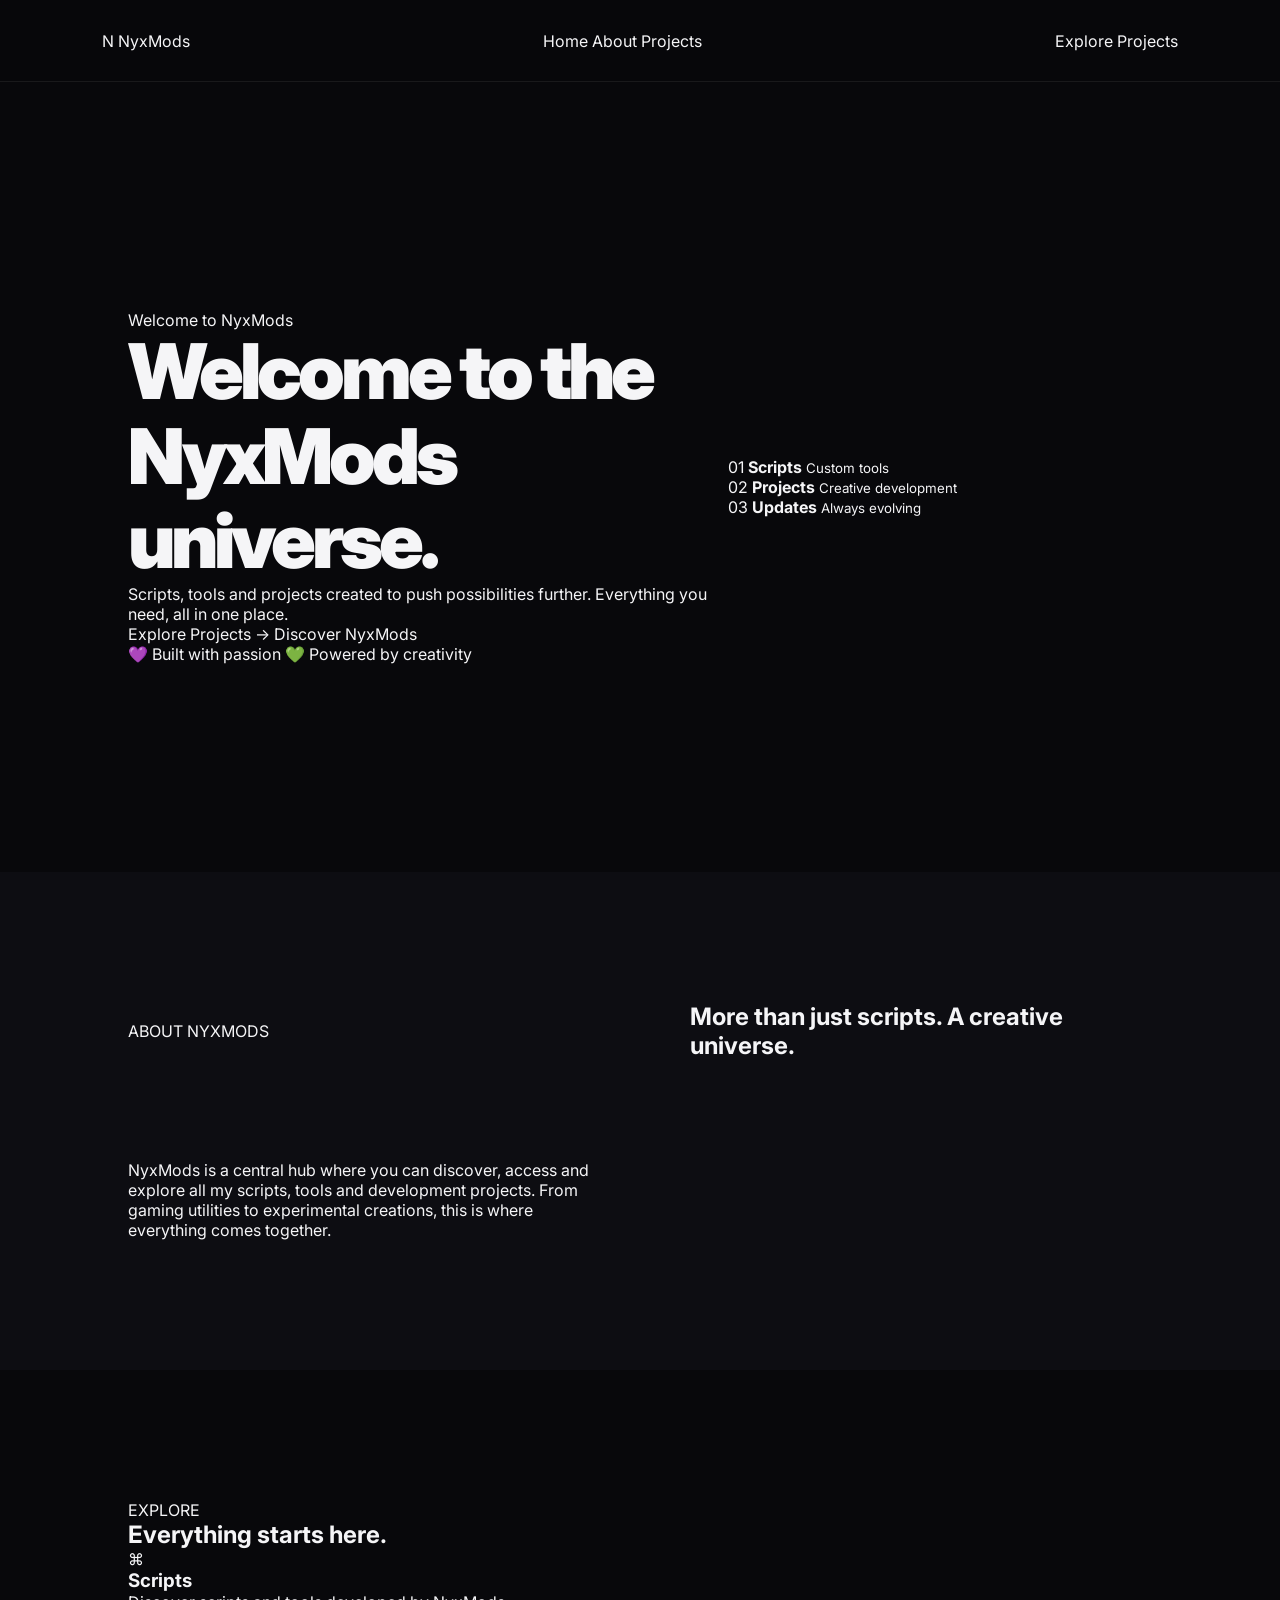
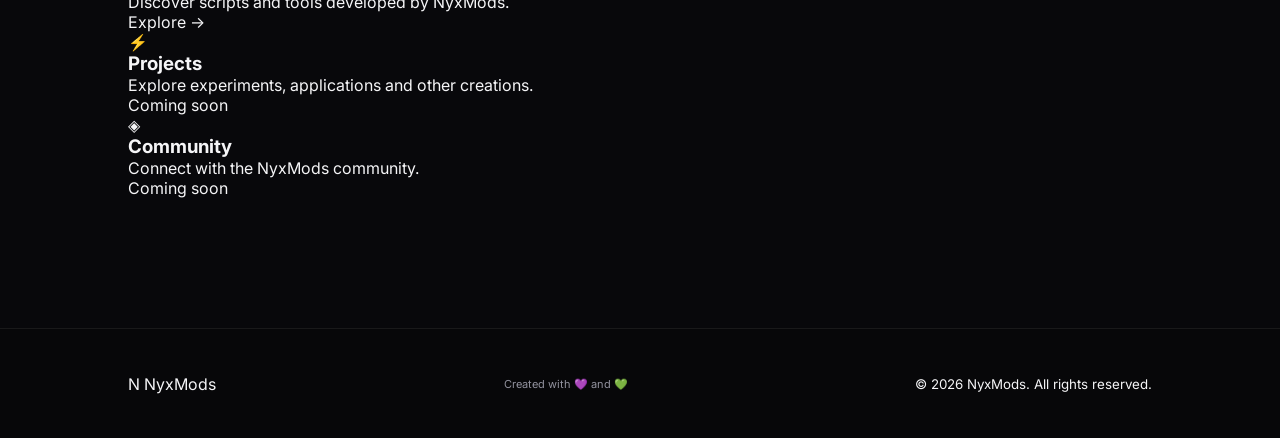
<file: Index.html>
<!DOCTYPE html>
<html lang="en">

<head>
    <meta charset="UTF-8">
    <meta name="viewport" content="width=device-width, initial-scale=1.0">

    <meta name="theme-color" content="#09090d">
    <meta name="description" content="NyxMods - Discover scripts, projects and tools.">

    <title>NyxMods — Universal Projects</title>

    <link rel="stylesheet" href="css/style.css">
</head>

<body>

    <!-- Navigation -->
    <header class="navbar">
        <a href="#" class="logo">
            <span class="logo-icon">N</span>
            <span>NyxMods</span>
        </a>

        <nav>
            <a href="#home">Home</a>
            <a href="#about">About</a>
            <a href="#projects">Projects</a>
        </nav>

        <a href="#projects" class="nav-button">
            Explore Projects
        </a>
    </header>


    <!-- Hero -->
    <main>

        <section class="hero" id="home">

            <div class="hero-glow"></div>

            <div class="hero-content">

                <div class="status">
                    <span class="status-dot"></span>
                    Welcome to NyxMods
                </div>

                <h1>
                    Welcome to the
                    <span>NyxMods</span>
                    universe.
                </h1>

                <p>
                    Scripts, tools and projects created to push
                    possibilities further. Everything you need,
                    all in one place.
                </p>

                <div class="hero-actions">
                    <a href="#projects" class="primary-button">
                        Explore Projects <span>→</span>
                    </a>

                    <a href="#about" class="secondary-button">
                        Discover NyxMods
                    </a>
                </div>

                <div class="hero-footer">
                    <span>💜 Built with passion</span>
                    <span>💚 Powered by creativity</span>
                </div>

            </div>

            <div class="hero-decoration">
                <div class="floating-card card-one">
                    <span>01</span>
                    <strong>Scripts</strong>
                    <small>Custom tools</small>
                </div>

                <div class="floating-card card-two">
                    <span>02</span>
                    <strong>Projects</strong>
                    <small>Creative development</small>
                </div>

                <div class="floating-card card-three">
                    <span>03</span>
                    <strong>Updates</strong>
                    <small>Always evolving</small>
                </div>
            </div>

        </section>


        <!-- About -->
        <section class="about section" id="about">

            <div class="section-label">ABOUT NYXMODS</div>

            <h2>
                More than just scripts.
                <span>A creative universe.</span>
            </h2>

            <p>
                NyxMods is a central hub where you can discover,
                access and explore all my scripts, tools and
                development projects.

                From gaming utilities to experimental creations,
                this is where everything comes together.
            </p>

        </section>


        <!-- Projects -->
        <section class="projects section" id="projects">

            <div class="section-label">EXPLORE</div>

            <h2>Everything starts here.</h2>

            <div class="project-grid">

                <article class="project-card">
                    <div class="project-icon">⌘</div>
                    <h3>Scripts</h3>
                    <p>Discover scripts and tools developed by NyxMods.</p>
                    <span>Explore →</span>
                </article>

                <article class="project-card">
                    <div class="project-icon">⚡</div>
                    <h3>Projects</h3>
                    <p>Explore experiments, applications and other creations.</p>
                    <span>Coming soon</span>
                </article>

                <article class="project-card">
                    <div class="project-icon">◈</div>
                    <h3>Community</h3>
                    <p>Connect with the NyxMods community.</p>
                    <span>Coming soon</span>
                </article>

            </div>

        </section>

    </main>


    <!-- Footer -->
    <footer>
        <div class="logo">
            <span class="logo-icon">N</span>
            NyxMods
        </div>

        <p>Created with 💜 and 💚</p>

        <small>© 2026 NyxMods. All rights reserved.</small>
    </footer>

    <script src="js/main.js"></script>

</body>
</html>
</file>
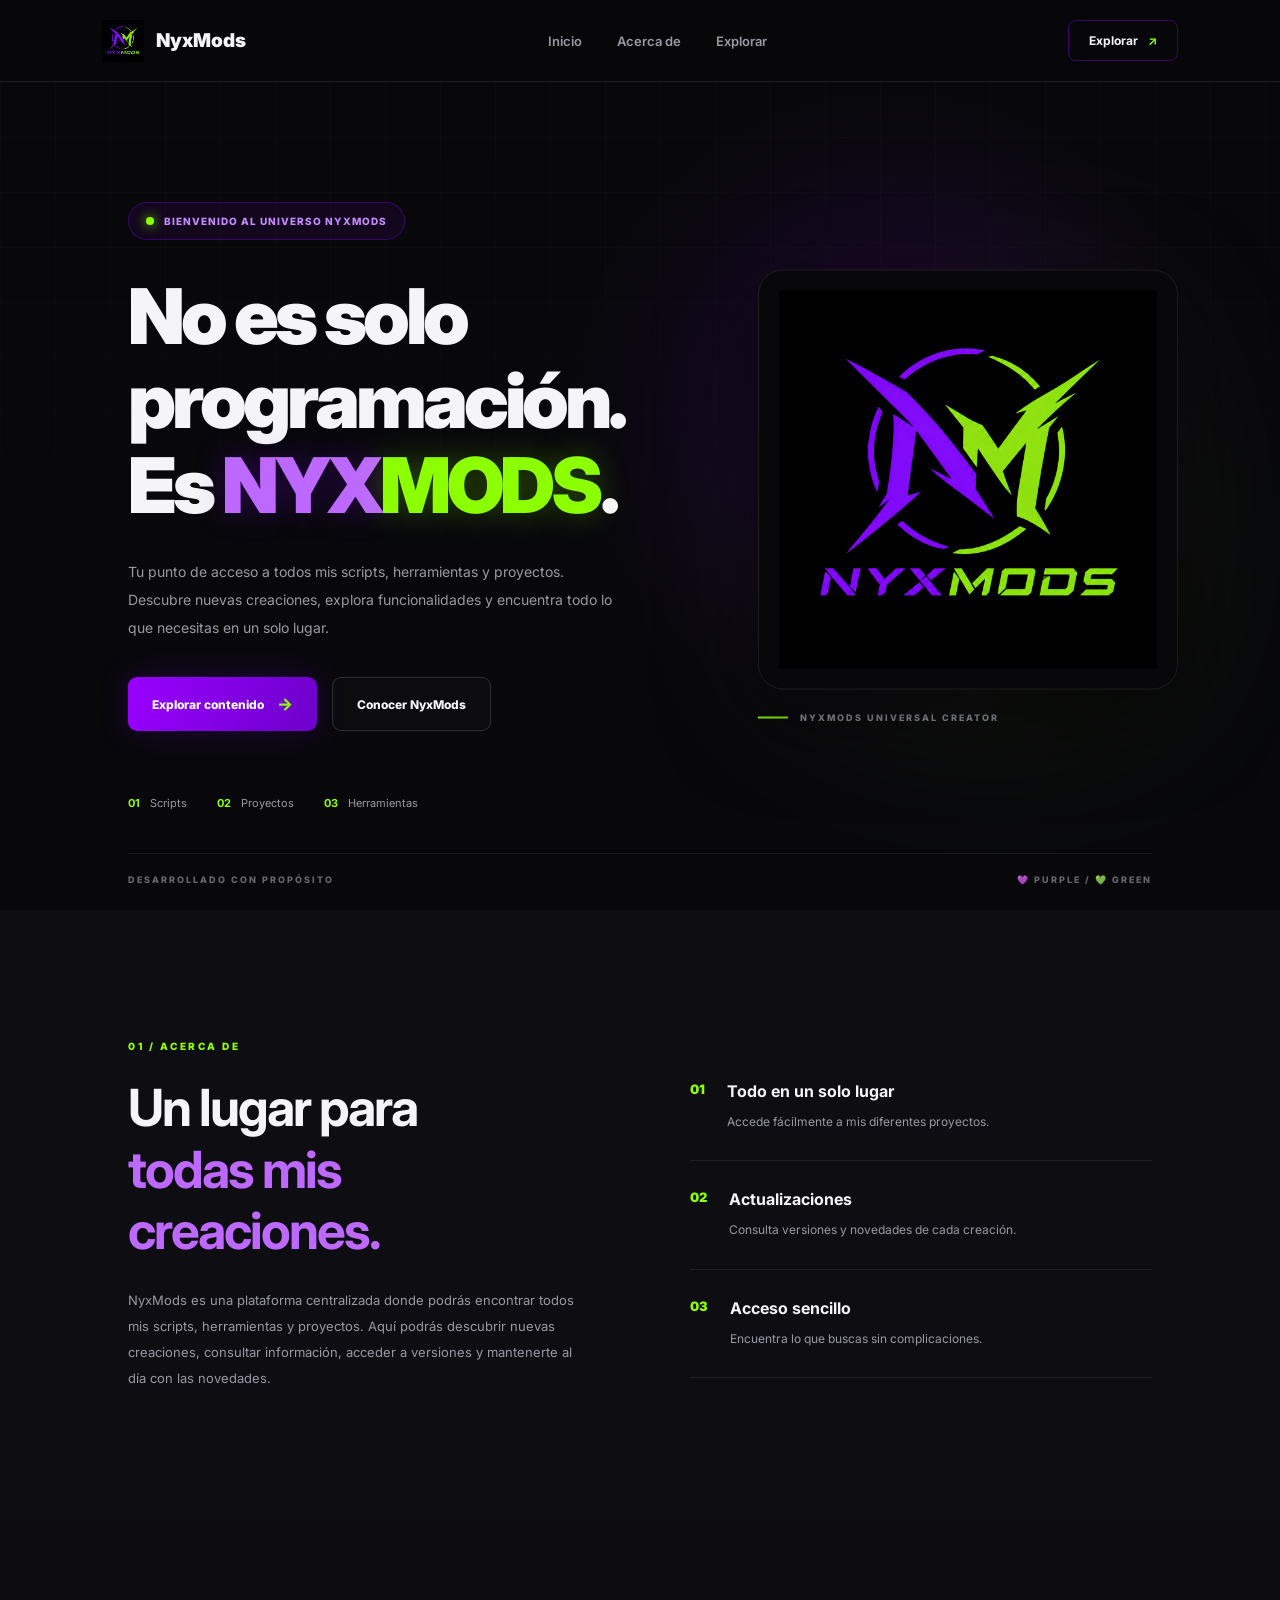
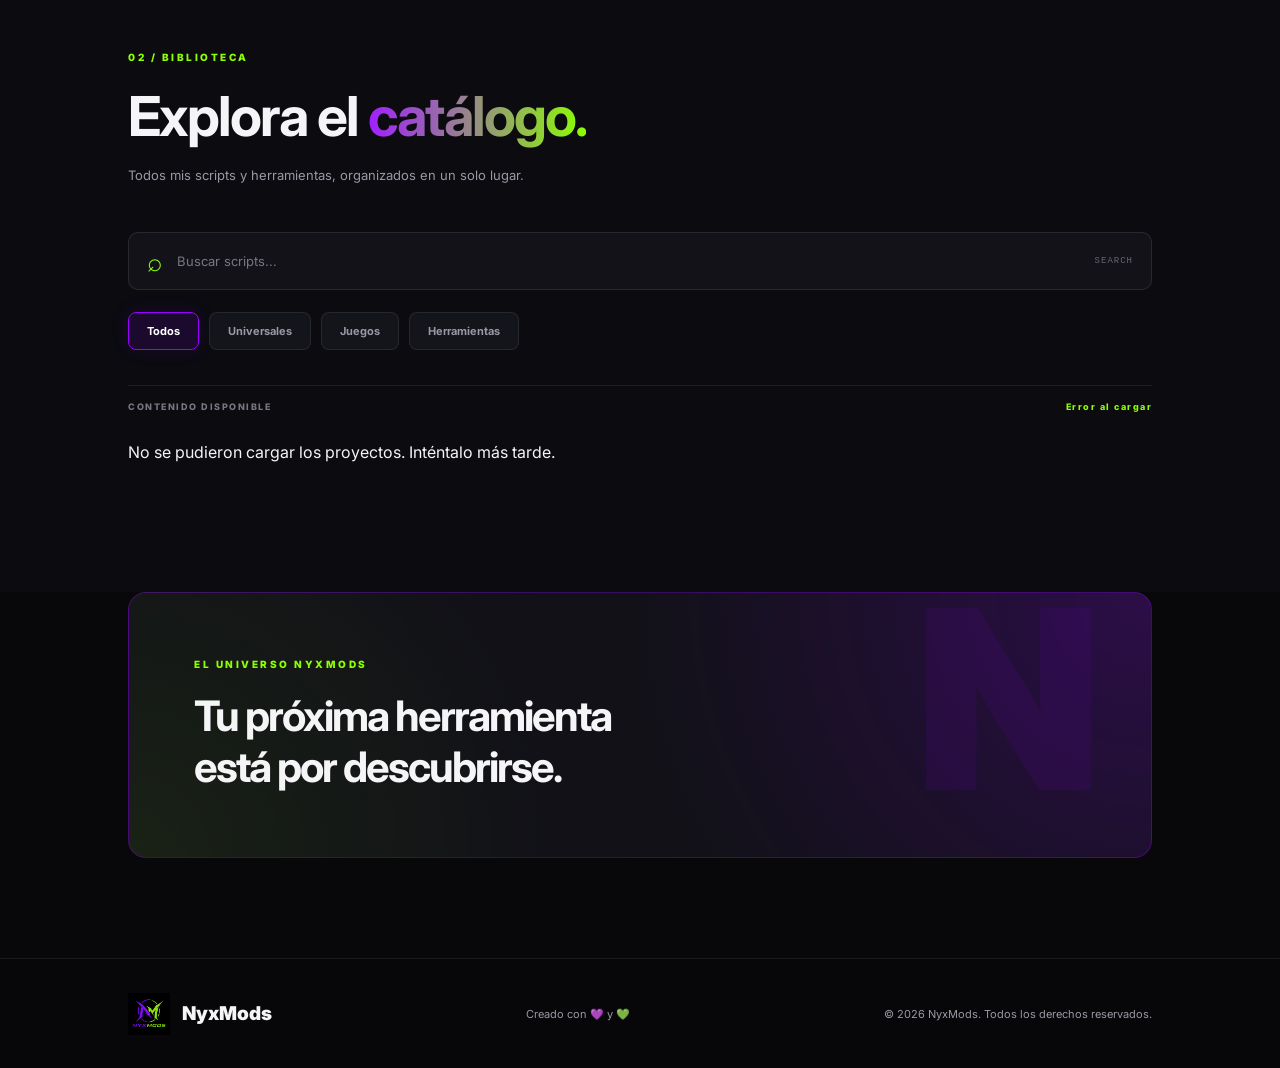
<file: index.html>
<!DOCTYPE html>
<html lang="es">

<head>
    <meta charset="UTF-8">
    <meta name="viewport" content="width=device-width, initial-scale=1.0">

    <meta name="theme-color" content="#08080b">
    <meta name="description" content="NyxMods: scripts, herramientas y proyectos en un solo lugar.">

    <title>NyxMods | Tu universo de proyectos</title>

    <link rel="stylesheet" href="css/style.css">
    <link rel="stylesheet" href="css/script-details.css">


<!-- Open Graph -->
<meta property="og:type" content="website">
<meta property="og:site_name" content="NyxMods">
<meta property="og:title" content="NyxMods | Script Developer">
<meta property="og:description" content="Scripts, herramientas y proyectos desarrollados por NyxMods. Explora todas mis creaciones en un solo lugar.">
<meta property="og:image" content="https://nyxmods000.github.io/NyxMods/assets/images/preview.png">
<meta property="og:url" content="https://nyxmods000.github.io/NyxMods/">

<!-- Twitter / X -->
<meta name="twitter:card" content="summary_large_image">
<meta name="twitter:title" content="NyxMods | Script Developer">
<meta name="twitter:description" content="Scripts, herramientas y proyectos desarrollados por NyxMods.">
<meta name="twitter:image" content="https://nyxmods000.github.io/NyxMods/assets/images/preview.png">


</head>

<body>

    <!-- NAVBAR -->
    <header class="navbar">

        <a href="#inicio" class="brand">
            <img src="assets/images/logo.png" alt="NyxMods">
            <span>NyxMods</span>
        </a>

        <nav class="nav-links">
            <a href="#inicio">Inicio</a>
            <a href="#acerca">Acerca de</a>
            <a href="#explorar">Explorar</a>
        </nav>

        <a href="#explorar" class="nav-cta">
            Explorar <span>↗</span>
        </a>

    </header>


    <main>

        <!-- HERO -->
        <section class="hero" id="inicio">

            <div class="hero-background"></div>
            <div class="hero-grid"></div>

            <div class="hero-content">

                <div class="welcome-tag">
                    <span class="live-dot"></span>
                    BIENVENIDO AL UNIVERSO NYXMODS
                </div>

                <h1>
                    No es solo<br>
                    programación.<br>
                    Es <span class="purple">NYX</span><span class="green">MODS</span>.
                </h1>

                <p class="hero-description">
                    Tu punto de acceso a todos mis scripts,
                    herramientas y proyectos. Descubre nuevas
                    creaciones, explora funcionalidades y encuentra
                    todo lo que necesitas en un solo lugar.
                </p>

                <div class="hero-buttons">

                    <a href="#explorar" class="button-primary">
                        Explorar contenido <span>→</span>
                    </a>

                    <a href="#acerca" class="button-secondary">
                        Conocer NyxMods
                    </a>

                </div>

                <div class="hero-info">
                    <span><b>01</b> Scripts</span>
                    <span><b>02</b> Proyectos</span>
                    <span><b>03</b> Herramientas</span>
                </div>

            </div>


            <!-- LOGO -->
            <div class="hero-visual">

                <div class="logo-glow"></div>

                <div class="logo-container">
                    <img src="assets/images/logo.png" alt="Logo NyxMods">
                </div>

                <div class="visual-caption">
                    <span class="caption-line"></span>
                    <span>NYXMODS UNIVERSAL CREATOR</span>
                </div>

            </div>

            <div class="hero-bottom">
                <span>DESARROLLADO CON PROPÓSITO</span>
                <span>💜 PURPLE / 💚 GREEN</span>
            </div>

        </section>


        <!-- ABOUT -->
        <section class="about section" id="acerca">

            <div class="section-heading">
                <span class="eyebrow">01 / ACERCA DE</span>

                <h2>
                    Un lugar para<br>
                    <span>todas mis creaciones.</span>
                </h2>

                <p>
                    NyxMods es una plataforma centralizada donde
                    podrás encontrar todos mis scripts, herramientas
                    y proyectos.

                    Aquí podrás descubrir nuevas creaciones,
                    consultar información, acceder a versiones
                    y mantenerte al día con las novedades.
                </p>
            </div>

            <div class="about-features">

                <div class="feature">
                    <span class="feature-number">01</span>
                    <div>
                        <h3>Todo en un solo lugar</h3>
                        <p>Accede fácilmente a mis diferentes proyectos.</p>
                    </div>
                </div>

                <div class="feature">
                    <span class="feature-number">02</span>
                    <div>
                        <h3>Actualizaciones</h3>
                        <p>Consulta versiones y novedades de cada creación.</p>
                    </div>
                </div>

                <div class="feature">
                    <span class="feature-number">03</span>
                    <div>
                        <h3>Acceso sencillo</h3>
                        <p>Encuentra lo que buscas sin complicaciones.</p>
                    </div>
                </div>

            </div>

        </section>


        <!-- EXPLORAR -->
        <section class="catalog section" id="explorar">

            <div class="catalog-heading">
                <span class="eyebrow">02 / BIBLIOTECA</span>
                <h2>Explora el <span>catálogo.</span></h2>
                <p>Todos mis scripts y herramientas, organizados en un solo lugar.</p>
            </div>


            <!-- BUSCADOR -->
            <div class="catalog-controls">

                <div class="search-box">
                    <span>⌕</span>

                    <input
                        type="search"
                        id="scriptSearch"
                        placeholder="Buscar scripts..."
                        autocomplete="off"
                    >

                    <kbd>SEARCH</kbd>
                </div>

                <div class="filter-list" id="scriptFilters">

                    <button class="filter-btn active" data-filter="all">
                        Todos
                    </button>

                    <button class="filter-btn" data-filter="universal">
                        Universales
                    </button>

                    <button class="filter-btn" data-filter="games">
                        Juegos
                    </button>

                    <button class="filter-btn" data-filter="tools">
                        Herramientas
                    </button>

                </div>

            </div>


            <!-- RESULTADOS -->
            <div class="catalog-meta">
                <span>CONTENIDO DISPONIBLE</span>
                <span id="scriptCount">Cargando...</span>
            </div>


            <!-- TARJETAS DINÁMICAS DE GITHUB -->
            <div class="catalog-grid" id="scriptGrid">

                <p class="catalog-loading">
                    Cargando proyectos...
                </p>

            </div>


            <!-- SIN RESULTADOS -->
            <div class="no-results" id="noResults" hidden>

                <span>⌕</span>

                <h3>No encontramos resultados</h3>

                <p>
                    Prueba con otro nombre o categoría.
                </p>

            </div>

        </section>


        <!-- FINAL BANNER -->
        <section class="final-banner">

            <div>
                <span class="eyebrow">EL UNIVERSO NYXMODS</span>

                <h2>
                    Tu próxima herramienta<br>
                    está por descubrirse.
                </h2>
            </div>

            <div class="banner-symbol">N</div>

        </section>

    </main>


    <!-- FOOTER -->
    <footer>

        <a href="#inicio" class="brand">
            <img src="assets/images/logo.png" alt="">
            <span>NyxMods</span>
        </a>

        <p>Creado con 💜 y 💚</p>

        <span>
            © <span id="year">2026</span>
            NyxMods. Todos los derechos reservados.
        </span>

    </footer>


    <!-- SCRIPTS -->
    <script src="js/main.js"></script>

</body>
</html>
</file>
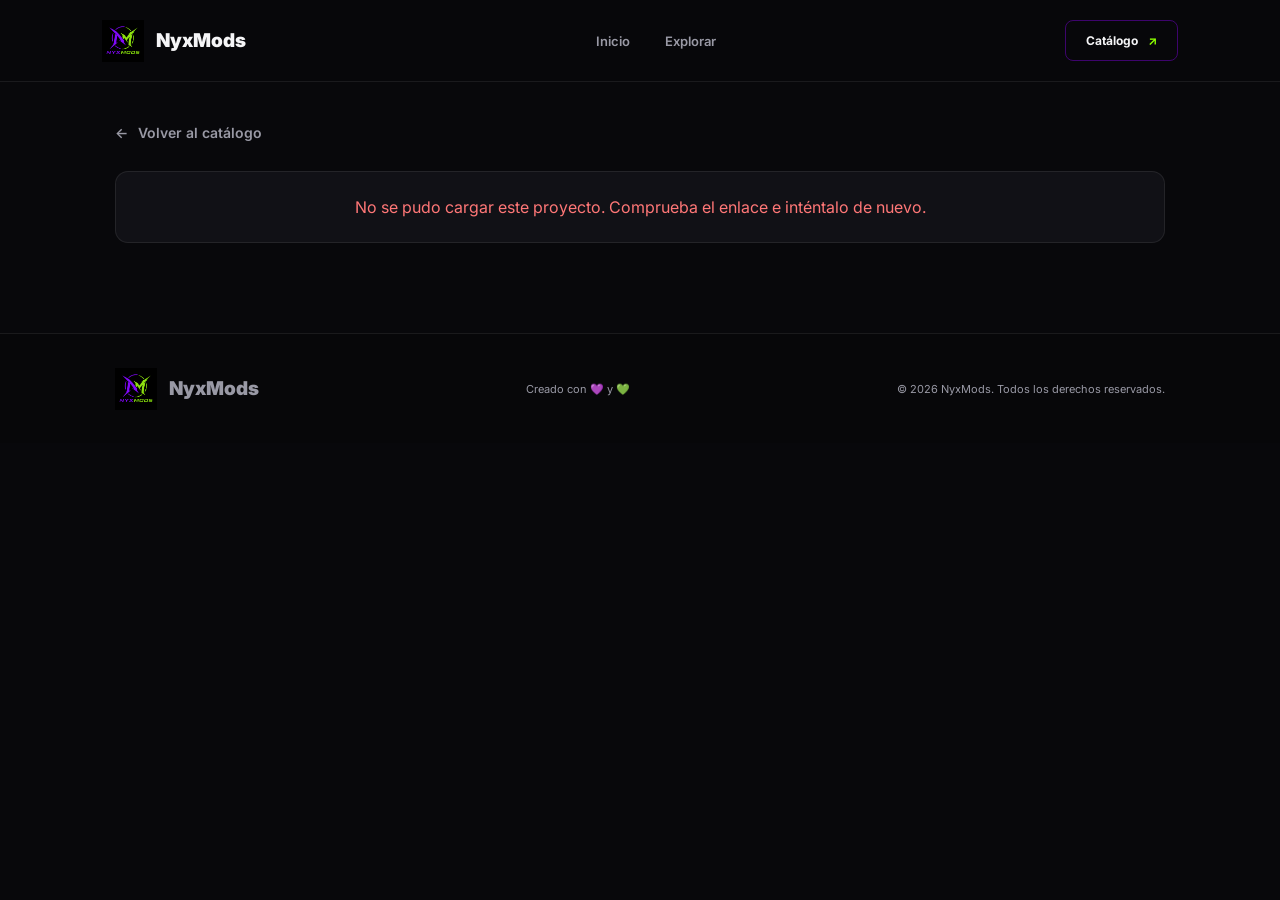
<file: script.html>
<!DOCTYPE html>
<html lang="es">

<head>
    <meta charset="UTF-8">
    <meta name="viewport" content="width=device-width, initial-scale=1.0">
    <meta name="theme-color" content="#08080b">
    <meta name="description" content="Información y detalles de proyectos NyxMods.">

    <title>Proyecto | NyxMods</title>

    <link rel="stylesheet" href="css/style.css">
    <link rel="stylesheet" href="css/script-details.css?v=2">
</head>

<body>

    <header class="navbar">
        <a href="index.html" class="brand">
            <img src="assets/images/logo.png" alt="NyxMods">
            <span>NyxMods</span>
        </a>

        <nav class="nav-links">
            <a href="index.html#inicio">Inicio</a>
            <a href="index.html#explorar">Explorar</a>
        </nav>

        <a href="index.html#explorar" class="nav-cta">
            Catálogo <span>↗</span>
        </a>
    </header>

    <main class="details-container">

        <a href="index.html#explorar" class="back-link">
            <span>←</span> Volver al catálogo
        </a>

        <div id="detailsLoading" class="details-message">
            <span class="loading-indicator"></span>
            Cargando proyecto...
        </div>

        <p id="detailsError" class="details-error" hidden>
            No se pudo cargar este proyecto. Comprueba el enlace e inténtalo de nuevo.
        </p>

        <section id="projectDetails" class="project-details" hidden>

            <!-- CABECERA DEL PROYECTO -->
            <div class="project-hero">

                <div class="project-image-wrapper">
                    <img id="projectImage" class="details-image" alt="">
                    <div class="image-overlay"></div>
                    <span class="image-caption">NYXMODS PROJECT</span>
                </div>

                <div class="project-heading">

                    <div class="project-meta">
                        <span class="project-status">
                            <i></i> DISPONIBLE
                        </span>

                        <span class="project-type">
                            PROYECTO NYXMODS
                        </span>
                    </div>

                    <h1 id="projectTitle"></h1>

                    <div id="projectTags" class="details-tags"></div>

                </div>

            </div>

            <!-- DESCRIPCIÓN -->
            <section class="description-panel">

                <div class="panel-heading">
                    <span class="panel-icon">✦</span>
                    <h2>Acerca del proyecto</h2>
                </div>

                <p id="projectDescription"></p>

            </section>

            <!-- LOADER -->
            <section class="loader-section">

                <div class="loader-heading">

                    <div>
                        <span class="eyebrow">EJECUCIÓN</span>
                        <h2>Script Loader</h2>
                        <p>Utiliza el botón para copiar el código.</p>
                    </div>

                    <span class="loader-file">loader.lua</span>

                </div>

                <div class="loader-panel">

                    <div class="loader-toolbar">
                        <div class="window-dots">
                            <i></i>
                            <i></i>
                            <i></i>
                        </div>

                        <span>NYXMODS / LOADER</span>

                        <span class="file-extension">LUA</span>
                    </div>

                    <pre class="loader-code"><code id="loaderCode">Cargando código...</code></pre>

                    <div class="loader-footer">
                        <span><i></i> Código del proyecto</span>
                        <span>loader.lua</span>
                    </div>

                </div>

                <button id="copyLoader" class="details-copy-button" type="button">
                    <span>▣</span>
                    <span id="copyLoaderText">Copiar loader</span>
                    <span class="copy-shortcut">COPY</span>
                </button>

            </section>

        </section>

    </main>

    <footer class="details-footer">
        <a href="index.html" class="brand">
            <img src="assets/images/logo.png" alt="">
            <span>NyxMods</span>
        </a>

        <p>Creado con 💜 y 💚</p>

        <span>© <span id="year"></span> NyxMods. Todos los derechos reservados.</span>
    </footer>

    <script src="js/script-details.js"></script>

</body>
</html>
</file>
<file: css/style.css>
@import url('https://fonts.googleapis.com/css2?family=Inter:wght@400;500;600;700;800;900&display=swap');

:root {
    --bg: #08080b;
    --surface: #101014;
    --surface-light: #16161d;

    --purple: #9000ff;
    --purple-light: #b84dff;

    --green: #8cff00;
    --green-light: #b0ff4d;

    --white: #f5f5f7;
    --muted: #92929e;
    --border: #ffffff12;
}

/* RESET */

* {
    margin: 0;
    padding: 0;
    box-sizing: border-box;
}

html,
body {
    width: 100%;
    max-width: 100%;
}

html {
    scroll-behavior: smooth;
}

body {
    background: var(--bg);
    color: var(--white);
    font-family: 'Inter', sans-serif;
    overflow-x: hidden;
}

img {
    max-width: 100%;
}

a {
    text-decoration: none;
    color: inherit;
}

/* NAVBAR */

.navbar {
    width: 100%;
    height: 82px;
    padding: 0 8%;

    display: flex;
    align-items: center;
    justify-content: space-between;

    background: #08080bef;
    border-bottom: 1px solid var(--border);

    position: sticky;
    top: 0;
    z-index: 100;

    backdrop-filter: blur(20px);
}

.brand {
    display: flex;
    align-items: center;
    gap: 12px;

    font-size: 19px;
    font-weight: 900;
}

.brand img {
    width: 42px;
    height: 42px;
    object-fit: contain;
}

.nav-links {
    display: flex;
    gap: 35px;
}

.nav-links a {
    color: var(--muted);
    font-size: 13px;
    font-weight: 600;
    transition: .3s;
}

.nav-links a:hover {
    color: var(--green);
}

.nav-cta {
    padding: 12px 20px;

    border: 1px solid #9000ff66;
    border-radius: 8px;

    font-size: 12px;
    font-weight: 700;

    transition: .3s;
}

.nav-cta span {
    color: var(--green);
    margin-left: 7px;
}

.nav-cta:hover {
    background: #9000ff22;
    border-color: var(--purple);
}

/* HERO */

.hero {
    width: 100%;
    min-height: 790px;
    padding: 120px 10% 100px;

    display: flex;
    align-items: center;

    position: relative;
    overflow: hidden;
}

.hero-background {
    position: absolute;

    width: 650px;
    height: 650px;

    right: 5%;
    top: 0;

    background: radial-gradient(
        circle,
        #9000ff22,
        transparent 70%
    );

    pointer-events: none;
}

.hero-grid {
    position: absolute;
    inset: 0;

    background-image:
        linear-gradient(#ffffff05 1px, transparent 1px),
        linear-gradient(90deg, #ffffff05 1px, transparent 1px);

    background-size: 55px 55px;

    mask-image: linear-gradient(
        to bottom,
        black,
        transparent 90%
    );

    pointer-events: none;
}

.hero-content {
    position: relative;
    z-index: 2;
    width: 100%;
    max-width: 600px;
}

.welcome-tag {
    display: inline-flex;
    align-items: center;
    gap: 10px;

    padding: 12px 17px;

    border: 1px solid #9000ff55;
    border-radius: 50px;

    background: #9000ff13;

    color: #c78bff;
    font-size: 10px;
    font-weight: 800;
    letter-spacing: 1px;

    margin-bottom: 35px;
}

.live-dot {
    width: 8px;
    height: 8px;

    background: var(--green);
    border-radius: 50%;

    box-shadow: 0 0 12px var(--green);
}

.hero h1 {
    font-size: clamp(48px, 6vw, 78px);
    line-height: 1.1;
    letter-spacing: -4px;
    font-weight: 900;
}

.purple {
    color: var(--purple-light);
    text-shadow: 0 0 30px #9000ff44;
}

.green {
    color: var(--green);
    text-shadow: 0 0 30px #8cff0044;
}

.hero-description {
    max-width: 500px;

    color: var(--muted);
    font-size: 14px;
    line-height: 2;

    margin-top: 30px;
}

.hero-buttons {
    display: flex;
    flex-wrap: wrap;
    gap: 15px;

    margin-top: 35px;
}

.button-primary,
.button-secondary {
    display: inline-flex;
    align-items: center;
    justify-content: center;
    gap: 13px;

    padding: 17px 24px;
    border-radius: 9px;

    font-size: 12px;
    font-weight: 800;

    transition: .3s;
}

.button-primary {
    color: #fff;

    background: linear-gradient(
        110deg,
        var(--purple),
        #6d00ca
    );

    box-shadow: 0 0 30px #9000ff30;
}

.button-primary:hover {
    transform: translateY(-4px);
    box-shadow: 0 10px 40px #9000ff55;
}

.button-primary span {
    color: var(--green);
    font-size: 17px;
}

.button-secondary {
    border: 1px solid #ffffff25;
    background: #ffffff05;
}

.button-secondary:hover {
    border-color: var(--green);
    color: var(--green);
}

.hero-info {
    display: flex;
    flex-wrap: wrap;
    gap: 30px;

    margin-top: 65px;
}

.hero-info span {
    color: var(--muted);
    font-size: 11px;
}

.hero-info b {
    color: var(--green);
    margin-right: 7px;
}

/* HERO LOGO */

.hero-visual {
    position: absolute;

    width: 420px;
    right: 8%;
    top: 50%;

    transform: translateY(-50%);
    z-index: 1;
}

.logo-glow {
    position: absolute;
    inset: 10%;

    background: linear-gradient(
        135deg,
        #9000ff,
        #8cff00
    );

    filter: blur(100px);
    opacity: .17;
}

.logo-container {
    position: relative;

    border: 1px solid #ffffff15;
    background: #08080b;
    border-radius: 25px;

    padding: 20px;

    box-shadow: 0 25px 90px #0009;
}

.logo-container img {
    width: 100%;
    display: block;
    object-fit: contain;
}

.visual-caption {
    display: flex;
    align-items: center;
    gap: 12px;

    margin-top: 22px;

    color: var(--muted);
    font-size: 9px;
    font-weight: 800;
    letter-spacing: 2px;
}

.caption-line {
    width: 30px;
    height: 2px;
    background: var(--green);
}

.hero-bottom {
    position: absolute;

    bottom: 25px;
    left: 10%;
    right: 10%;

    display: flex;
    justify-content: space-between;

    border-top: 1px solid var(--border);
    padding-top: 20px;

    color: #666674;
    font-size: 9px;
    font-weight: 800;
    letter-spacing: 2px;
}

/* GENERAL SECTIONS */

.section {
    width: 100%;
    padding: 130px 10%;
}

.eyebrow {
    color: var(--green);
    font-size: 10px;
    font-weight: 900;
    letter-spacing: 3px;
}

/* ABOUT */

.about {
    display: grid;
    grid-template-columns: 1fr 1fr;
    gap: 100px;
    align-items: center;

    background: #0d0d12;
}

.section-heading h2 {
    font-size: clamp(35px, 4vw, 52px);
    letter-spacing: -2px;
    line-height: 1.2;

    margin-top: 25px;
}

.section-heading h2 span {
    color: var(--purple-light);
}

.section-heading p {
    color: var(--muted);
    font-size: 13px;
    line-height: 2;

    margin-top: 25px;
}

.about-features {
    display: flex;
    flex-direction: column;
}

.feature {
    display: flex;
    gap: 22px;

    padding: 28px 0;

    border-bottom: 1px solid var(--border);
}

.feature-number {
    color: var(--green);
    font-size: 13px;
    font-weight: 900;
}

.feature h3 {
    font-size: 16px;
    margin-bottom: 10px;
}

.feature p {
    color: var(--muted);
    font-size: 12px;
    line-height: 1.8;
}

/* EXPLORE */

.explore {
    position: relative;
    overflow: hidden;
}

.explore-heading {
    display: flex;
    justify-content: space-between;
    align-items: center;
}

.explore-heading h2 {
    font-size: clamp(30px, 4vw, 45px);
    margin-top: 20px;
    letter-spacing: -2px;
}

.explore-heading p {
    color: var(--muted);
    font-size: 13px;
    margin-top: 15px;
}

.explore-decoration {
    color: #9000ff18;
    font-size: 150px;
    font-weight: 900;
}

.content-grid {
    display: grid;
    grid-template-columns: repeat(3, minmax(0, 1fr));
    gap: 20px;

    margin-top: 55px;
}

.content-card {
    position: relative;
    overflow: hidden;

    min-height: 290px;
    padding: 30px;

    border: 1px solid var(--border);
    border-radius: 15px;

    background: var(--surface);

    transition: .35s;
}

.content-card:hover {
    transform: translateY(-8px);
    border-color: var(--purple);
    box-shadow: 0 15px 45px #9000ff15;
}

.card-top {
    display: flex;
    justify-content: space-between;
    align-items: center;
}

.card-icon {
    font-size: 32px;
    color: var(--purple-light);
}

.card-index {
    color: #555560;
    font-size: 12px;
    font-weight: 800;
}

.content-card h3 {
    font-size: 22px;
    margin-top: 35px;
}

.content-card p {
    color: var(--muted);
    font-size: 12px;
    line-height: 1.9;

    margin-top: 15px;
}

.card-link {
    display: inline-block;

    color: var(--green);
    font-size: 11px;
    font-weight: 800;

    margin-top: 25px;
}

.card-link span {
    margin-left: 8px;
}

/* BANNER */

.final-banner {
    position: relative;
    overflow: hidden;

    margin: 0 10% 100px;
    padding: 65px;

    border: 1px solid #9000ff55;
    border-radius: 18px;

    background:
        radial-gradient(circle at 100% 0%, #9000ff35, transparent 50%),
        radial-gradient(circle at 0% 100%, #8cff0012, transparent 40%),
        #111117;
}

.final-banner h2 {
    font-size: clamp(28px, 4vw, 42px);
    margin-top: 20px;
    letter-spacing: -2px;

    position: relative;
    z-index: 2;
}

.banner-symbol {
    position: absolute;
    right: 50px;
    top: -45px;

    font-size: 250px;
    font-weight: 900;

    color: #9000ff15;
}

/* FOOTER */

footer {
    min-height: 110px;
    padding: 30px 10%;

    display: flex;
    justify-content: space-between;
    align-items: center;
    flex-wrap: wrap;
    gap: 20px;

    border-top: 1px solid var(--border);
    background: #070709;
}

footer p,
footer > span {
    color: var(--muted);
    font-size: 11px;
}

/* =================================
   NYXMODS SCRIPT CATALOG
================================= */

.catalog {
    width: 100%;
    background: #0b0b10;
}

.catalog-heading {
    margin-bottom: 45px;
}

.catalog-heading h2 {
    font-size: clamp(35px, 5vw, 55px);
    letter-spacing: -2px;
    margin-top: 20px;
}

.catalog-heading h2 span {
    background: linear-gradient(90deg, #a020ff, #8cff00);
    -webkit-background-clip: text;
    background-clip: text;
    color: transparent;
}

.catalog-heading p {
    color: var(--muted);
    font-size: 13px;
    line-height: 1.8;
    margin-top: 15px;
}

/* SEARCH */

.catalog-controls {
    display: flex;
    flex-direction: column;
    gap: 22px;
    margin-bottom: 35px;
}

.search-box {
    width: 100%;

    display: flex;
    align-items: center;
    gap: 14px;

    padding: 0 18px;
    height: 58px;

    background: #121218;
    border: 1px solid #ffffff18;
    border-radius: 10px;

    transition: .3s;
}

.search-box:focus-within {
    border-color: var(--purple);
    box-shadow: 0 0 25px #9000ff18;
}

.search-box > span {
    font-size: 26px;
    color: var(--green);
}

.search-box input {
    flex: 1;
    min-width: 0;

    background: transparent;
    border: none;
    outline: none;

    color: white;
    font-family: inherit;
    font-size: 13px;
}

.search-box input::placeholder {
    color: #777783;
}

.search-box kbd {
    color: #666675;
    font-size: 9px;
    letter-spacing: 1px;
}

/* FILTERS */

.filter-list {
    display: flex;
    flex-wrap: wrap;
    gap: 10px;
}

.filter-btn {
    background: #14141b;
    color: var(--muted);

    border: 1px solid #ffffff15;
    padding: 11px 18px;
    border-radius: 8px;

    font-family: inherit;
    font-size: 11px;
    font-weight: 700;

    cursor: pointer;
    transition: .3s;
}

.filter-btn:hover {
    border-color: var(--purple);
    color: white;
}

.filter-btn.active {
    background: #9000ff20;
    border-color: var(--purple);
    color: white;

    box-shadow: 0 0 18px #9000ff20;
}

/* CATALOG META */

.catalog-meta {
    display: flex;
    justify-content: space-between;
    gap: 10px;

    padding: 15px 0;
    margin-bottom: 15px;

    border-top: 1px solid var(--border);

    color: #777783;
    font-size: 9px;
    font-weight: 800;
    letter-spacing: 1.5px;
}

#scriptCount {
    color: var(--green);
}

/* CARDS */

.catalog-grid {
    width: 100%;

    display: grid;
    grid-template-columns: repeat(2, minmax(0, 1fr));
    gap: 22px;
}

.script-card {
    min-width: 0;
    overflow: hidden;

    border: 1px solid #ffffff15;
    border-radius: 15px;

    background: #111117;
    transition: .35s;
}

.script-card:hover {
    transform: translateY(-6px);
    border-color: #9000ff88;
    box-shadow: 0 15px 40px #9000ff16;
}

.script-banner {
    height: 205px;
    position: relative;
    overflow: hidden;

    display: flex;
    align-items: center;
    justify-content: center;

    background: #09090d;
    border-bottom: 1px solid #ffffff12;
}

.universal-banner {
    background:
        radial-gradient(circle at 30% 50%, #9000ff30, transparent 55%),
        radial-gradient(circle at 80% 80%, #8cff0018, transparent 50%),
        #09090d;
}

.script-logo {
    width: 160px;
    height: 160px;
    object-fit: contain;

    position: relative;
    z-index: 2;

    filter: drop-shadow(0 0 25px #9000ff55);
}

.script-status {
    position: absolute;
    top: 15px;
    right: 15px;

    display: flex;
    align-items: center;
    gap: 7px;

    padding: 8px 11px;

    border: 1px solid #8cff0044;
    border-radius: 30px;

    background: #8cff0010;
    color: var(--green);

    font-size: 9px;
    font-weight: 800;
}

.script-status i {
    width: 6px;
    height: 6px;

    border-radius: 50%;
    background: var(--green);

    box-shadow: 0 0 10px var(--green);
}

.banner-label {
    position: absolute;
    bottom: 13px;
    left: 17px;

    color: #ffffff65;
    font-size: 9px;
    font-weight: 800;
    letter-spacing: 2px;
}

/* CARD CONTENT */

.script-content {
    padding: 25px;
}

.script-category {
    color: var(--green);
    font-size: 9px;
    font-weight: 900;
    letter-spacing: 1.5px;
}

.script-category span {
    color: var(--purple);
    margin: 0 5px;
}

.script-content h3 {
    font-size: 21px;
    margin-top: 13px;
    letter-spacing: -.5px;
}

.script-content > p {
    color: var(--muted);
    font-size: 12px;
    line-height: 1.9;

    margin-top: 12px;
    min-height: 68px;
}

/* TAGS */

.script-tags,
.details-tags {
    display: flex;
    flex-wrap: wrap;
    gap: 8px;
    margin-top: 20px;
}

.script-tags span,
.details-tags span {
    padding: 7px 10px;

    border-radius: 5px;

    background: #ffffff08;
    border: 1px solid #ffffff12;

    color: #a8a8b3;
    font-size: 9px;
    font-weight: 700;
}

/* FOOTER CARD */

.script-footer {
    display: flex;
    justify-content: space-between;
    align-items: center;
    gap: 10px;

    border-top: 1px solid #ffffff12;

    padding-top: 20px;
    margin-top: 25px;
}

.script-version {
    display: flex;
    flex-direction: column;
    gap: 6px;
}

.script-version span {
    color: #666675;
    font-size: 8px;
    letter-spacing: 1px;
}

.script-version strong {
    color: white;
    font-size: 10px;
}

.script-button {
    padding: 12px 15px;
    border-radius: 7px;

    background: linear-gradient(110deg, #9000ff, #6100b9);
    color: white;

    font-size: 10px;
    font-weight: 800;

    transition: .3s;
}

.script-button:hover {
    box-shadow: 0 0 20px #9000ff55;
    transform: translateY(-2px);
}

.script-button span {
    color: var(--green);
    margin-left: 5px;
}

/* COMING SOON */

.coming-card {
    min-height: 400px;

    display: flex;
    align-items: center;
    justify-content: center;

    border-style: dashed;

    background:
        radial-gradient(circle at center, #9000ff10, transparent 65%),
        #0e0e13;
}

.coming-card:hover {
    border-color: #8cff0055;
}

.coming-content {
    text-align: center;
    padding: 30px;
}

.coming-icon {
    width: 60px;
    height: 60px;

    margin: 0 auto 25px;

    display: flex;
    align-items: center;
    justify-content: center;

    border: 1px solid #8cff0055;
    border-radius: 15px;

    color: var(--green);
    font-size: 30px;
}

.coming-content h3 {
    font-size: 19px;
}

.coming-content p {
    color: var(--muted);
    font-size: 12px;
    line-height: 1.8;
    margin-top: 12px;
}

.coming-label {
    display: inline-block;
    margin-top: 20px;

    color: var(--purple-light);
    font-size: 9px;
    font-weight: 900;
    letter-spacing: 2px;
}

/* NO RESULTS */

.no-results {
    text-align: center;
    padding: 65px 20px;

    border: 1px dashed #ffffff20;
    border-radius: 12px;
}

.no-results[hidden] {
    display: none;
}

.no-results > span {
    font-size: 35px;
    color: var(--green);
}

.no-results h3 {
    margin-top: 15px;
    font-size: 18px;
}

.no-results p {
    color: var(--muted);
    font-size: 12px;
    margin-top: 10px;
}

/* DETAILS */

.script-details {
    width: 100%;

    margin-top: 100px;
    padding: 55px;

    border: 1px solid #9000ff44;
    border-radius: 15px;

    background:
        radial-gradient(circle at 100% 0%, #9000ff20, transparent 60%),
        #101015;
}

.script-details h2 {
    margin-top: 20px;
    font-size: clamp(30px, 4vw, 45px);
}

.script-details h2 span {
    color: var(--green);
}

.script-details > p {
    max-width: 650px;
    margin-top: 20px;

    color: var(--muted);
    font-size: 13px;
    line-height: 2;
}

.script-details .button-secondary {
    display: inline-flex;
    margin-top: 25px;
}

/* =================================
   RESPONSIVE
================================= */

@media (max-width: 1050px) {
    .hero-visual {
        width: 320px;
        right: 4%;
        opacity: .75;
    }

    .hero-content {
        max-width: 560px;
    }

    .about {
        gap: 55px;
    }
}

@media (max-width: 800px) {
    .navbar {
        padding: 0 5%;
    }

    .nav-links {
        display: none;
    }

    .hero {
        display: flex;
        flex-direction: column;
        align-items: stretch;

        min-height: auto;
        padding: 85px 7% 100px;
    }

    .hero-content {
        width: 100%;
        max-width: 100%;
    }

    .hero-visual {
        position: relative;

        width: min(320px, 90%);

        right: auto;
        top: auto;

        transform: none;

        margin: 55px auto 20px;
        opacity: 1;
    }

    .hero-bottom {
        bottom: 20px;
        left: 7%;
        right: 7%;
    }

    .hero-info {
        flex-wrap: wrap;
    }

    .about {
        grid-template-columns: 1fr;
        gap: 45px;
        text-align: center;
    }

    .feature {
        text-align: left;
    }

    .explore-heading {
        align-items: flex-start;
        flex-wrap: wrap;
        gap: 20px;
    }

    .explore-decoration {
        font-size: 90px;
    }

    .content-grid {
        grid-template-columns: minmax(0, 1fr);
    }

    .catalog-grid {
        grid-template-columns: minmax(0, 1fr);
    }

    .coming-card {
        min-height: 280px;
    }

    .script-details {
        padding: 30px 22px;
        margin-top: 65px;
    }

    .section {
        padding: 90px 7%;
    }

    .final-banner {
        margin: 0 7% 70px;
        padding: 40px 25px;
    }

    .banner-symbol {
        right: 0;
        font-size: 150px;
    }
}

@media (max-width: 480px) {
    .brand {
        font-size: 16px;
    }

    .brand img {
        width: 35px;
        height: 35px;
    }

    .nav-cta {
        padding: 10px 13px;
    }

    .hero {
        padding-top: 80px;
    }

    .hero h1 {
        font-size: 48px;
        letter-spacing: -3px;
    }

    .hero-description {
        font-size: 13px;
    }

    .hero-info {
        gap: 15px;
        margin-top: 40px;
    }

    .hero-info span {
        font-size: 10px;
    }

    .hero-bottom {
        font-size: 7px;
        letter-spacing: 1px;
    }

    .filter-list {
        gap: 7px;
    }

    .filter-btn {
        padding: 10px 12px;
        font-size: 10px;
    }

    .search-box kbd {
        display: none;
    }

    .script-banner {
        height: 180px;
    }

    .script-content {
        padding: 20px;
    }

    .script-footer {
        align-items: flex-end;
    }

    .catalog-meta {
        flex-wrap: wrap;
    }

    footer {
        flex-direction: column;
        text-align: center;
    }
}






/* ==========================================
   NYXMODS - SOFTWARE LIBRARY CARD
========================================== */

.script-card {
    position: relative;
    display: flex;
    flex-direction: column;
    min-width: 0;
    padding: 18px;
    overflow: hidden;

    background:
        linear-gradient(145deg, #15131c 0%, #100f15 100%);

    border: 1px solid rgba(168, 85, 247, 0.16);
    border-radius: 18px;

    transition:
        border-color 0.25s ease,
        transform 0.25s ease,
        background 0.25s ease,
        box-shadow 0.25s ease;
}

.script-card:hover {
    transform: translateY(-3px);
    border-color: rgba(168, 85, 247, 0.42);
    box-shadow: 0 12px 35px rgba(0, 0, 0, 0.22);
}

.script-card[hidden] {
    display: none !important;
}

/* HEADER */

.script-card-header {
    display: flex;
    align-items: center;
    gap: 14px;
    min-width: 0;
}

/* LOGO */

.script-card-icon {
    position: relative;
    display: flex;
    flex-shrink: 0;
    align-items: center;
    justify-content: center;

    width: 76px;
    height: 76px;

    overflow: hidden;
    border: 1px solid rgba(168, 85, 247, 0.25);
    border-radius: 15px;

    background: #09090d;
}

.script-card-icon img {
    display: block;
    width: 100%;
    height: 100%;
    object-fit: contain;
}

.script-card-icon.icon-fallback {
    color: #a855f7;
    font-size: 32px;
    font-weight: 900;
    background: #171020;
}

/* INFORMATION */

.script-card-info {
    display: flex;
    flex: 1;
    flex-direction: column;
    min-width: 0;
    gap: 5px;
}

.script-card-badges {
    display: flex;
    align-items: center;
    flex-wrap: wrap;
    gap: 6px;
}

.script-status-badge,
.script-category-badge {
    display: inline-flex;
    align-items: center;
    width: fit-content;

    padding: 5px 8px;
    border-radius: 6px;

    font-size: 9px;
    font-weight: 800;
    letter-spacing: 0.5px;
}

.script-status-badge {
    color: #9cff52;
    background: rgba(132, 255, 35, 0.08);
    border: 1px solid rgba(132, 255, 35, 0.16);
}

.script-category-badge {
    color: #d2a2ff;
    background: rgba(168, 85, 247, 0.1);
    border: 1px solid rgba(168, 85, 247, 0.2);
}

.script-card-info h3 {
    margin: 0;
    overflow-wrap: anywhere;

    color: #f5f2fa;
    font-size: 17px;
    font-weight: 800;
    line-height: 1.3;
}

.script-card-subtitle {
    color: #77717f;
    font-size: 9px;
    font-weight: 800;
    letter-spacing: 1.3px;
}

/* INDICATOR */

.script-card-indicator {
    display: flex;
    flex-shrink: 0;
    align-items: center;
    justify-content: center;

    width: 31px;
    height: 31px;

    border: 1px solid rgba(168, 85, 247, 0.2);
    border-radius: 9px;

    color: #bd82f5;
    background: rgba(168, 85, 247, 0.06);

    font-size: 17px;
}

/* DIVIDER */

.script-card-divider {
    height: 1px;
    margin: 17px 0;

    background: linear-gradient(
        90deg,
        rgba(168, 85, 247, 0.3),
        rgba(255, 255, 255, 0.06),
        transparent
    );
}

/* DESCRIPTION */

.script-card-description {
    display: block;
    margin: 0;

    overflow: visible;
    -webkit-line-clamp: unset;

    color: #a9a3b0;
    font-size: 13px;
    line-height: 1.65;
    overflow-wrap: anywhere;
}

/* TAGS */

.script-tags {
    display: flex;
    flex-wrap: wrap;
    gap: 7px;
    margin-top: 14px;
}

.script-tag {
    padding: 6px 9px;

    border: 1px solid rgba(255, 255, 255, 0.07);
    border-radius: 7px;

    color: #bdb6c5;
    background: rgba(255, 255, 255, 0.035);

    font-size: 10px;
    font-weight: 650;
}

/* ACTIONS */

.script-actions {
    display: grid;
    grid-template-columns: 1fr 1fr;
    gap: 9px;
    margin-top: 19px;
}

.copy-script-btn,
.more-info-btn {
    display: flex;
    align-items: center;
    justify-content: center;
    gap: 8px;

    min-width: 0;
    min-height: 43px;
    padding: 10px;

    border-radius: 10px;

    font-family: inherit;
    font-size: 11px;
    font-weight: 750;
    text-align: center;
    text-decoration: none;

    cursor: pointer;

    transition:
        background 0.2s ease,
        border-color 0.2s ease,
        transform 0.2s ease;
}

.copy-script-btn {
    border: 1px solid transparent;
    color: #fff;
    background: linear-gradient(110deg, #8500ed, #a000ff);
}

.copy-script-btn:hover {
    background: linear-gradient(110deg, #9900ff, #b52aff);
    transform: translateY(-1px);
}

.copy-script-btn.copied {
    color: #10150b;
    background: #8ce83c;
}

.more-info-btn {
    border: 1px solid rgba(168, 85, 247, 0.3);
    color: #d4a4ff;
    background: rgba(168, 85, 247, 0.055);
}

.more-info-btn:hover {
    border-color: rgba(168, 85, 247, 0.65);
    background: rgba(168, 85, 247, 0.13);
    transform: translateY(-1px);
}

/* MOBILE */

@media (max-width: 480px) {
    .script-card {
        padding: 15px;
        border-radius: 16px;
    }

    .script-card-icon {
        width: 65px;
        height: 65px;
        border-radius: 12px;
    }

    .script-card-header {
        gap: 11px;
    }

    .script-card-info h3 {
        font-size: 15px;
    }

    .script-card-description {
        font-size: 12px;
    }

    .script-actions {
        grid-template-columns: 1fr 1fr;
        gap: 7px;
    }

    .copy-script-btn,
    .more-info-btn {
        min-height: 42px;
        padding: 8px 5px;
        font-size: 10px;
    }
}
</file>
<file: css/script-details.css>
/* =========================================
   NYXMODS — PROJECT DETAILS
   Premium Interface
========================================= */

:root {
    --purple: #9900ff;
    --purple-light: #bd69ff;
    --green: #8cff00;

    --background: #08080b;
    --surface: #111116;
    --surface-light: #181820;

    --border: rgba(255,255,255,.08);
    --text: #f4f4f7;
    --muted: #9999a5;
}

/* MAIN */

.details-container {
    width: min(100% - 40px, 1050px);
    margin: 40px auto 90px;
}

.project-details[hidden] {
    display: none !important;
}

.project-details {
    display: flex;
    flex-direction: column;
    gap: 32px;
}

/* BACK */

.back-link {
    display: inline-flex;
    align-items: center;
    gap: 10px;
    margin-bottom: 30px;

    color: var(--muted);
    font-size: 14px;
    font-weight: 600;
    text-decoration: none;
    transition: .2s;
}

.back-link:hover {
    color: var(--purple-light);
}

/* HERO */

.project-hero {
    display: flex;
    flex-direction: column;
    gap: 25px;
}

/* IMAGE */

.project-image-wrapper {
    position: relative;
    width: 100%;
    overflow: hidden;

    border-radius: 20px;
    border: 1px solid var(--border);
    background: #050507;

    box-shadow: 0 15px 50px rgba(0,0,0,.3);
}

.details-image {
    display: block;
    width: 100%;
    max-height: 520px;
    object-fit: contain;
}

.image-overlay {
    position: absolute;
    inset: 0;
    pointer-events: none;

    background: linear-gradient(
        to top,
        rgba(0,0,0,.65),
        transparent 40%
    );
}

.image-caption {
    position: absolute;
    bottom: 20px;
    left: 22px;

    color: white;
    font-size: 11px;
    font-weight: 800;
    letter-spacing: 3px;
}

/* PROJECT HEADING */

.project-heading {
    display: flex;
    flex-direction: column;
    align-items: flex-start;
    gap: 17px;
}

.project-meta {
    display: flex;
    align-items: center;
    flex-wrap: wrap;
    gap: 10px;
}

.project-status,
.project-type {
    display: inline-flex;
    align-items: center;
    gap: 8px;

    padding: 8px 12px;
    border-radius: 8px;

    font-size: 10px;
    font-weight: 800;
    letter-spacing: 1.3px;
}

.project-status {
    color: var(--green);
    background: rgba(140,255,0,.07);
    border: 1px solid rgba(140,255,0,.2);
}

.project-status i {
    width: 7px;
    height: 7px;
    border-radius: 50%;
    background: var(--green);
    box-shadow: 0 0 10px var(--green);
}

.project-type {
    color: var(--purple-light);
    background: rgba(153,0,255,.08);
    border: 1px solid rgba(153,0,255,.2);
}

.project-heading h1 {
    margin: 0;

    color: var(--text);
    font-size: clamp(34px, 6vw, 55px);
    font-weight: 850;
    letter-spacing: -2px;
    line-height: 1.08;
    overflow-wrap: anywhere;
}

/* TAGS */

.details-tags {
    display: flex;
    flex-wrap: wrap;
    gap: 9px;
}

.details-tags .script-tag {
    padding: 8px 13px;

    color: #d4b5ff;
    background: rgba(153,0,255,.09);
    border: 1px solid rgba(153,0,255,.2);
    border-radius: 8px;

    font-size: 11px;
    font-weight: 700;
}

/* DESCRIPTION */

.description-panel {
    position: relative;
    padding: 28px;

    border: 1px solid var(--border);
    border-radius: 17px;

    background:
        linear-gradient(
            125deg,
            rgba(153,0,255,.09),
            transparent 65%
        ),
        var(--surface);
}

.panel-heading {
    display: flex;
    align-items: center;
    gap: 12px;
    margin-bottom: 17px;
}

.panel-icon {
    display: grid;
    place-items: center;

    width: 36px;
    height: 36px;
    border-radius: 10px;

    background: rgba(153,0,255,.15);
    color: var(--purple-light);
    font-size: 18px;
}

.panel-heading h2 {
    margin: 0;
    color: var(--text);
    font-size: 21px;
    font-weight: 800;
    letter-spacing: -.5px;
}

.description-panel > p {
    margin: 0;

    color: #b2b2bf;
    font-size: 15px;
    line-height: 1.9;
    white-space: pre-line;
    overflow-wrap: anywhere;
}

/* LOADER SECTION */

.loader-section {
    padding: 27px;

    border: 1px solid var(--border);
    border-radius: 17px;

    background: var(--surface);
}

.loader-heading {
    display: flex;
    align-items: center;
    justify-content: space-between;
    gap: 15px;

    margin-bottom: 23px;
}

.eyebrow {
    display: block;
    margin-bottom: 9px;

    color: var(--green);
    font-size: 10px;
    font-weight: 850;
    letter-spacing: 2.5px;
}

.loader-heading h2 {
    margin: 0 0 8px;

    color: var(--text);
    font-size: 27px;
    font-weight: 850;
    letter-spacing: -.8px;
}

.loader-heading p {
    margin: 0;
    color: var(--muted);
    font-size: 13px;
    line-height: 1.6;
}

.loader-file {
    padding: 9px 12px;

    color: #c5b2dc;
    background: #0b0b10;
    border: 1px solid var(--border);
    border-radius: 8px;

    font-family: monospace;
    font-size: 12px;
}

/* EDITOR */

.loader-panel {
    overflow: hidden;

    background: #09090e;
    border: 1px solid rgba(153,0,255,.2);
    border-radius: 13px;
}

.loader-toolbar {
    display: flex;
    align-items: center;
    gap: 13px;

    min-height: 46px;
    padding: 0 16px;

    background: #121119;
    border-bottom: 1px solid var(--border);

    color: #a9a5b3;
    font-size: 10px;
    font-weight: 800;
    letter-spacing: 1.2px;
}

.window-dots {
    display: flex;
    gap: 6px;
}

.window-dots i {
    width: 9px;
    height: 9px;
    border-radius: 50%;
    background: #50485c;
}

.window-dots i:first-child {
    background: #ff6262;
}

.window-dots i:nth-child(2) {
    background: #ffc34e;
}

.window-dots i:nth-child(3) {
    background: #78d65b;
}

.file-extension {
    margin-left: auto;
    color: var(--green);
}

.loader-code {
    max-height: 480px;
    min-height: 100px;

    margin: 0;
    padding: 22px;

    overflow: auto;

    color: #d5cce4;
    font-family: "JetBrains Mono", "Fira Code", Consolas, monospace;
    font-size: 13px;
    line-height: 1.85;
    tab-size: 4;
}

.loader-code code {
    display: block;
    width: max-content;
    min-width: 100%;
    white-space: pre;
}

.loader-code::-webkit-scrollbar {
    width: 7px;
    height: 7px;
}

.loader-code::-webkit-scrollbar-thumb {
    background: #49345b;
    border-radius: 10px;
}

.loader-code::-webkit-scrollbar-thumb:hover {
    background: var(--purple);
}

.loader-footer {
    display: flex;
    justify-content: space-between;
    gap: 12px;

    padding: 12px 16px;

    border-top: 1px solid var(--border);
    background: #111116;

    color: #777783;
    font-size: 11px;
}

.loader-footer span:first-child {
    color: var(--green);
}

.loader-footer i {
    display: inline-block;
    width: 6px;
    height: 6px;
    margin-right: 6px;

    border-radius: 50%;
    background: var(--green);
}

/* COPY BUTTON */

.details-copy-button {
    display: flex;
    align-items: center;
    justify-content: center;
    gap: 11px;

    width: 100%;
    min-height: 53px;
    margin-top: 17px;
    padding: 13px 18px;

    border: 1px solid rgba(153,0,255,.3);
    border-radius: 11px;

    background: linear-gradient(110deg, #8200df, #a900ff);

    color: white;
    font-family: inherit;
    font-size: 14px;
    font-weight: 800;

    cursor: pointer;
    transition: .2s ease;
}

.details-copy-button:hover {
    transform: translateY(-2px);
    filter: brightness(1.15);
    box-shadow: 0 8px 25px rgba(153,0,255,.2);
}

.details-copy-button:active {
    transform: scale(.99);
}

.details-copy-button.copied {
    background: linear-gradient(110deg, #559f00, #8cff00);
    color: #08080b;
}

.copy-shortcut {
    margin-left: auto;
    padding: 5px 8px;

    border-radius: 5px;
    background: rgba(0,0,0,.18);

    font-size: 10px;
    letter-spacing: 1px;
}

/* LOADING / ERROR */

.details-message,
.details-error {
    padding: 25px;

    border: 1px solid var(--border);
    border-radius: 13px;

    background: var(--surface);
    color: var(--muted);
    text-align: center;
}

.details-error {
    color: #ff7777;
}

.loading-indicator {
    display: inline-block;
    width: 9px;
    height: 9px;
    margin-right: 9px;

    border-radius: 50%;
    background: var(--purple-light);
    box-shadow: 0 0 12px var(--purple);
}

/* FOOTER */

.details-footer {
    display: flex;
    align-items: center;
    justify-content: space-between;
    flex-wrap: wrap;
    gap: 18px;

    padding: 25px max(20px, calc((100% - 1050px) / 2));

    border-top: 1px solid var(--border);
    color: var(--muted);
    font-size: 12px;
}

.details-footer p {
    margin: 0;
}

/* MOBILE */

@media (max-width: 600px) {

    .details-container {
        width: calc(100% - 32px);
        margin: 25px auto 55px;
    }

    .project-details {
        gap: 23px;
    }

    .project-image-wrapper {
        border-radius: 14px;
    }

    .details-image {
        max-height: 360px;
    }

    .project-heading h1 {
        font-size: 36px;
        letter-spacing: -1.3px;
    }

    .description-panel,
    .loader-section {
        padding: 19px;
        border-radius: 14px;
    }

    .panel-heading h2 {
        font-size: 19px;
    }

    .description-panel > p {
        font-size: 14px;
    }

    .loader-heading h2 {
        font-size: 23px;
    }

    .loader-heading {
        align-items: flex-start;
    }

    .loader-file {
        font-size: 10px;
    }

    .loader-code {
        padding: 16px;
        font-size: 12px;
    }

    .details-footer {
        flex-direction: column;
        align-items: flex-start;
        padding: 25px 20px;
    }
}
</file>
